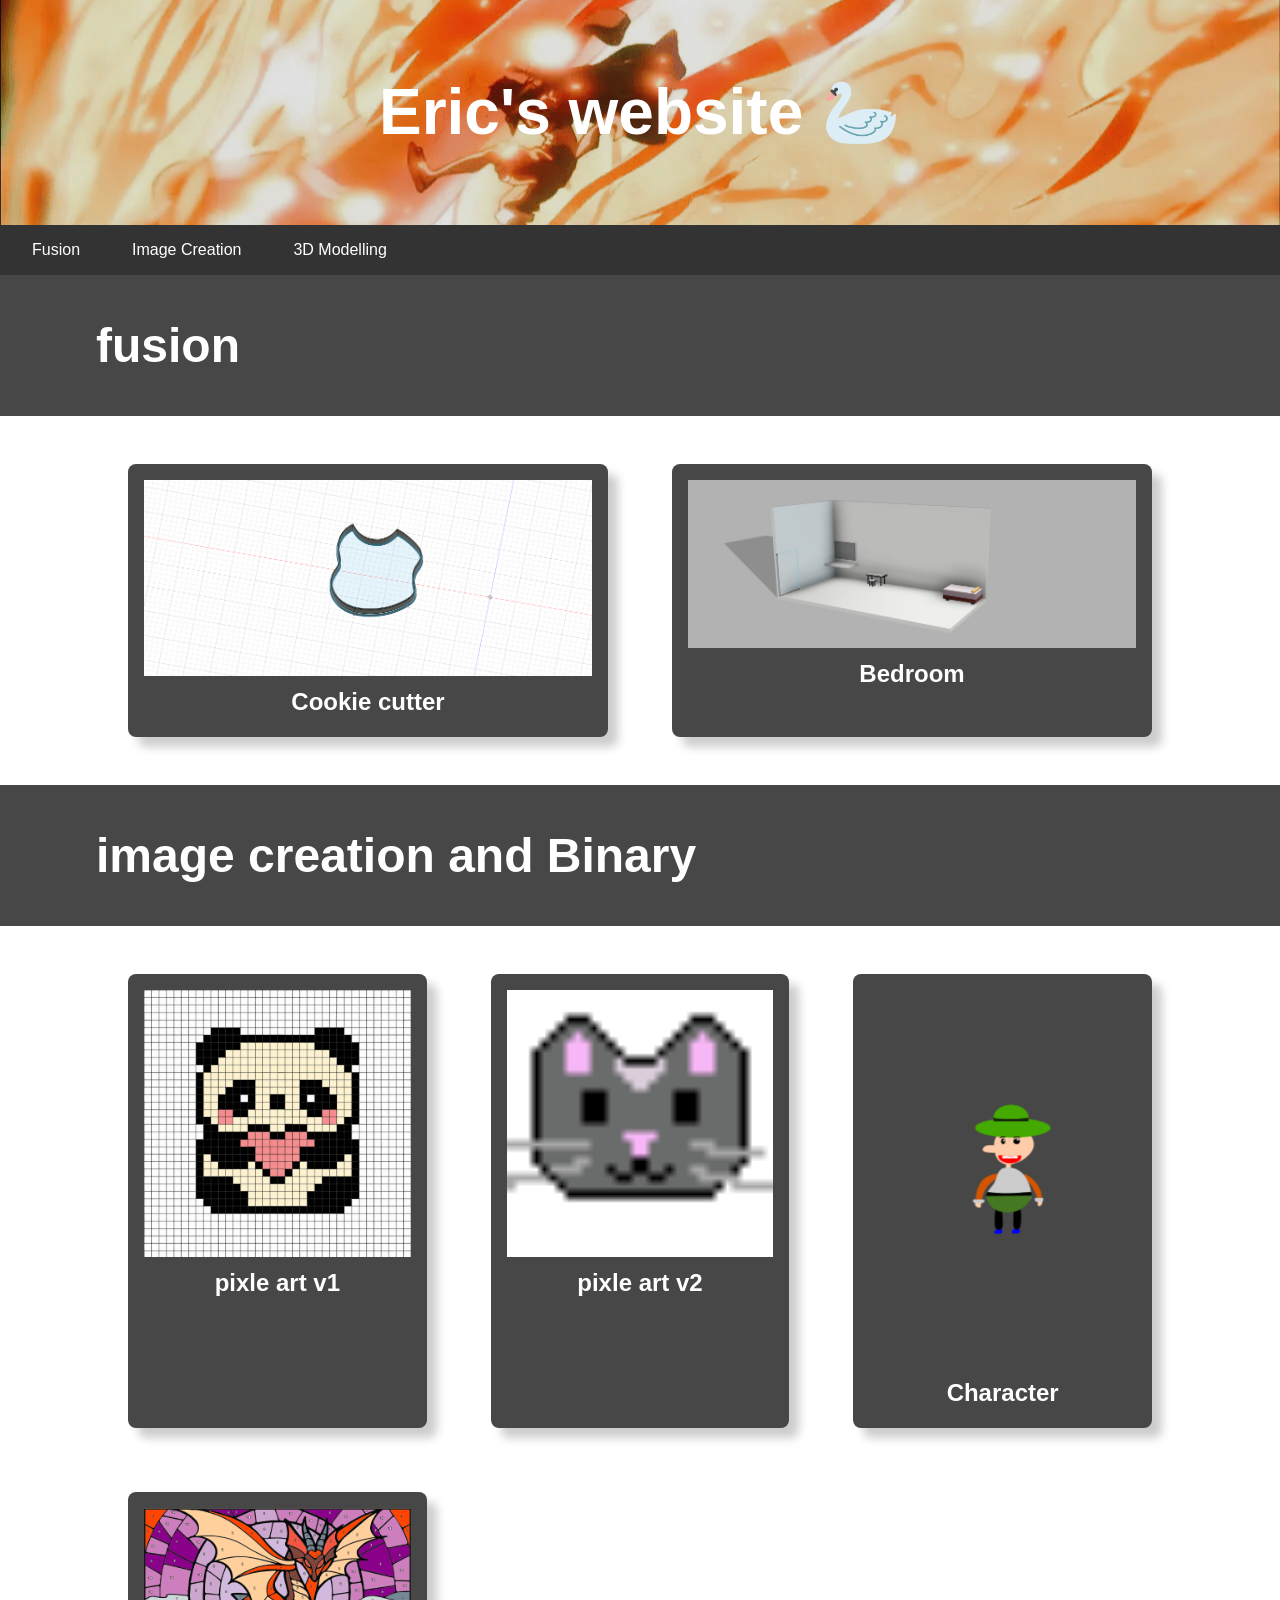
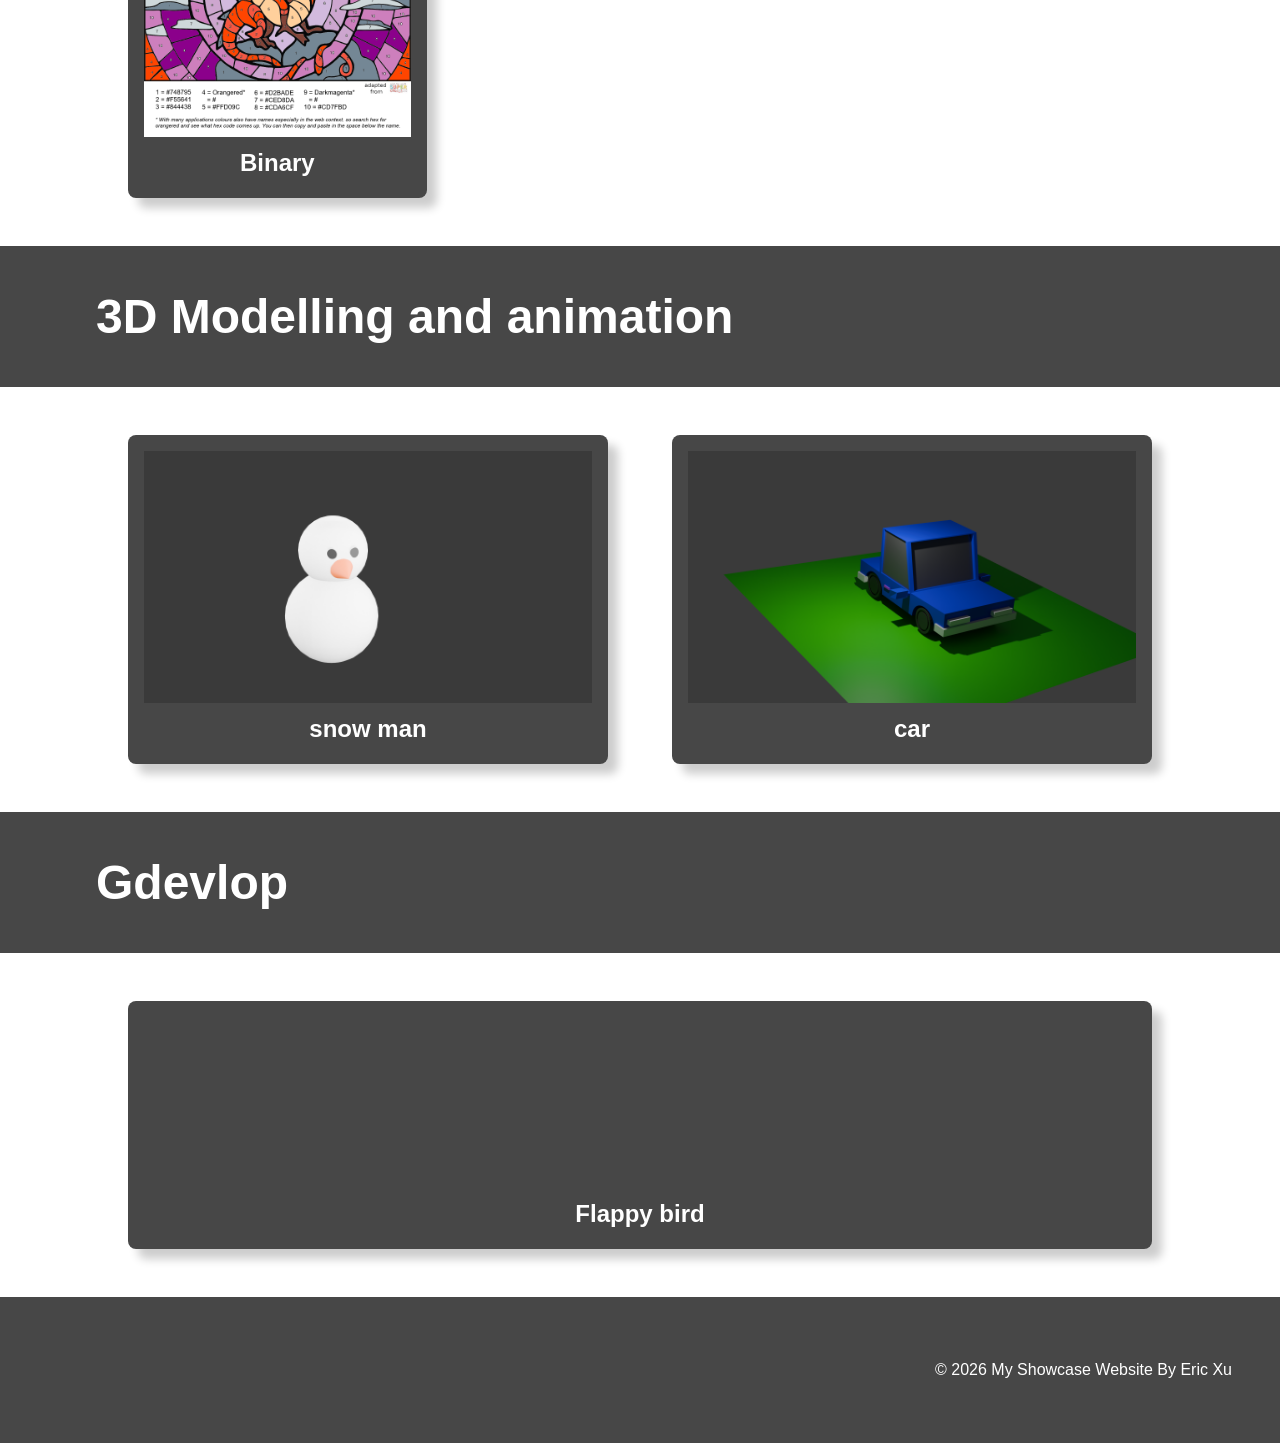
<file: index.html>
<!DOCTYPE html>
<html lang="en">

<head>
    <meta charset="UTF-8">
    <link rel="stylesheet" href="style.css">
    <meta name="viewport" content="width=device-width, initial-scale=1.0">
    <title>Eric - portofolio</title>
    <link rel="icon" type="image/x-icon" href="images/favicon.ico">
</head>

<body>

    <!-- The Hero Section -->
    <section class="hero">
        <div class="hero-text">Eric's website 🦢</div>
    </section>
    
    <nav class="navbar"> 
      <ul> 
        <li><a href="#home" class="nav-button">Fusion</a></li> 
        <li><a href="#imagecreation" class="nav-button">Image Creation</a></li> 
        <li><a href="#3dmodelling" class="nav-button">3D Modelling</a></li> 
      </ul> 
    </nav>

    <!-- Topic one: Fusion -->
    <section class="topic" id="home">
        <div class="topic-title">
            <h1>fusion</h1>
        </div>
        <div class="topic-content">
            <div class="topic-card">
                <img src="images/cookie cutter.png" alt="change this too!">
                <h2 class="topic-card-text">Cookie cutter</h2>
            </div>

            <div class="topic-card">
                <img src="images/bedroom.png" alt="change this too!">
                <h2 class="topic-card-text">Bedroom</h2>
            </div>
        </div>
    </section>

    <!-- Topic two: Image Creation -->
    <section class="imagecreation" id="imagecreation">
        <div class="topic-title">
            <h1>image creation and Binary</h1>
        </div>
        <div class="topic-content">
            <div class="topic-card">
                <img src="images/gimppanda.png" alt="change this too!">
                <h2 class="topic-card-text">pixle art v1</h2>
            </div>
            <div class="topic-card">
                <img src="images/cat.png" alt="change this too!">
                <h2 class="topic-card-text">pixle art v2</h2>
            </div>
            <div class="topic-card">
                <img src="images/character.png" alt="change this too!">
                <h2 class="topic-card-text">Character</h2>
            </div>
            <div class="topic-card">
                <img src="images/PaintByNumbers_Dragon_wHexcodes.png" alt="change this too!">
                <h2 class="topic-card-text">Binary</h2>
            </div>
        </div>
    </section>

    <!-- Topic three: 3D Modelling and Animation -->
    <section class="3dmodelling" id="3dmodelling">
        <div class="topic-title">
            <h1>3D Modelling and animation</h1>
        </div>
        <div class="topic-content">
            <div class="topic-card">
                <img src="images/snow man.png" alt="change this too!">
                <h2 class="topic-card-text">snow man</h2>
            </div>
            <div class="topic-card">
                <img src="images/car.png" alt="change this too!">
                <h2 class="topic-card-text">car</h2>
            </div>
          </div>
    </section>

    <!-- Topic four: Gdevelop -->
    <section class="Gdevlop" id="Gdevlop">
        <div class="topic-title">
            <h1>Gdevlop</h1>
        </div>
        <div class="topic-content">
            <div class="topic-card">
                <iframe frameborder="0" src="https://itch.io/embed/4985222" width="552" height="167"><a href="https://evenissac129-bit.itch.io/flappy-bird">Flappy Bird by evenissac129-bit</a></iframe>
                <h2 class="topic-card-text">Flappy bird</h2>
            </div>
        </div>
    </section>

    <!-- Footer -->
    <footer class="footer">
        <p>&copy; 2026 My Showcase Website By Eric Xu</p>
    </footer>

</body>
</html>
</file>
<file: style.css>
/* A simple css reset */
body,
html {
    margin: 0;
    padding: 0;
    height: 100%;
    font-family: Arial, sans-serif;
    box-sizing: border-box;
}

/* Reset for images to ensure they scale right */
img {
    width: 100%;
    display: block;
}

.navbar {
  background-color: #333;
  padding: 1rem;
}

.navbar ul {
  list-style-type: none;
  display: flex;
  gap: 20px;
  margin: 0;
  padding: 0;
}

.navbar a {
  color: white;
  text-decoration: none;
  font-family: sans-serif;
}

.navbar a:hover {
  color: #ff9900;
}

.nav-button {
  background-color: #333333;
  color: white;
  padding: 8px 16px;
  border-radius: 6px;
  transition: all 0.3s ease;
}

.nav-button:hover {
  background-color: #3b3b3b;
  transform: scale(1.05);
}

.hero {
    background-image: url('images/webbg.png');
    height: 25vh;
    background-size: cover;
    background-position: center;
    display: flex;
    justify-content: center;
    align-items: center;
    color: white;
    text-align: center;
    position: relative;
}

.hero-text {
    font-size: 4em;
    font-weight: bold;
}

.topic-title {
    color: white;
    font-size: 2em;
    padding: 0.1em 3em;
    background-color: rgb(71, 71, 71);
}

/* FIXED: Changed to flexible columns so layout never breaks */
.topic-content {
    display: grid;
    grid-template-columns: repeat(auto-fit, minmax(280px, 1fr));
    gap: 4em;
    width: 80%;
    margin: 3em auto;
}

.topic-card {
    background-color: rgb(71, 71, 71);
    color: white;
    padding: 1em;
    border-radius: 0.5em;
    box-shadow: 10px 10px 10px rgba(0, 0, 0, 0.2);
}

.topic-card-text {
    font-size: 1.5em;
    margin-top: 0.5em;
    margin-bottom: 0.2em;
    text-align: center;
}

/* FIXED: Video fits perfectly like an image now */
.portfolio-video {
    width: 100%;
    height: auto;
    border-radius: 4px;
    background-color: #000;
    display: block;
}

.footer {
    background-color: rgb(71, 71, 71);
    color: white;
    text-align: right;
    padding: 3em 3em;
}
</file>
